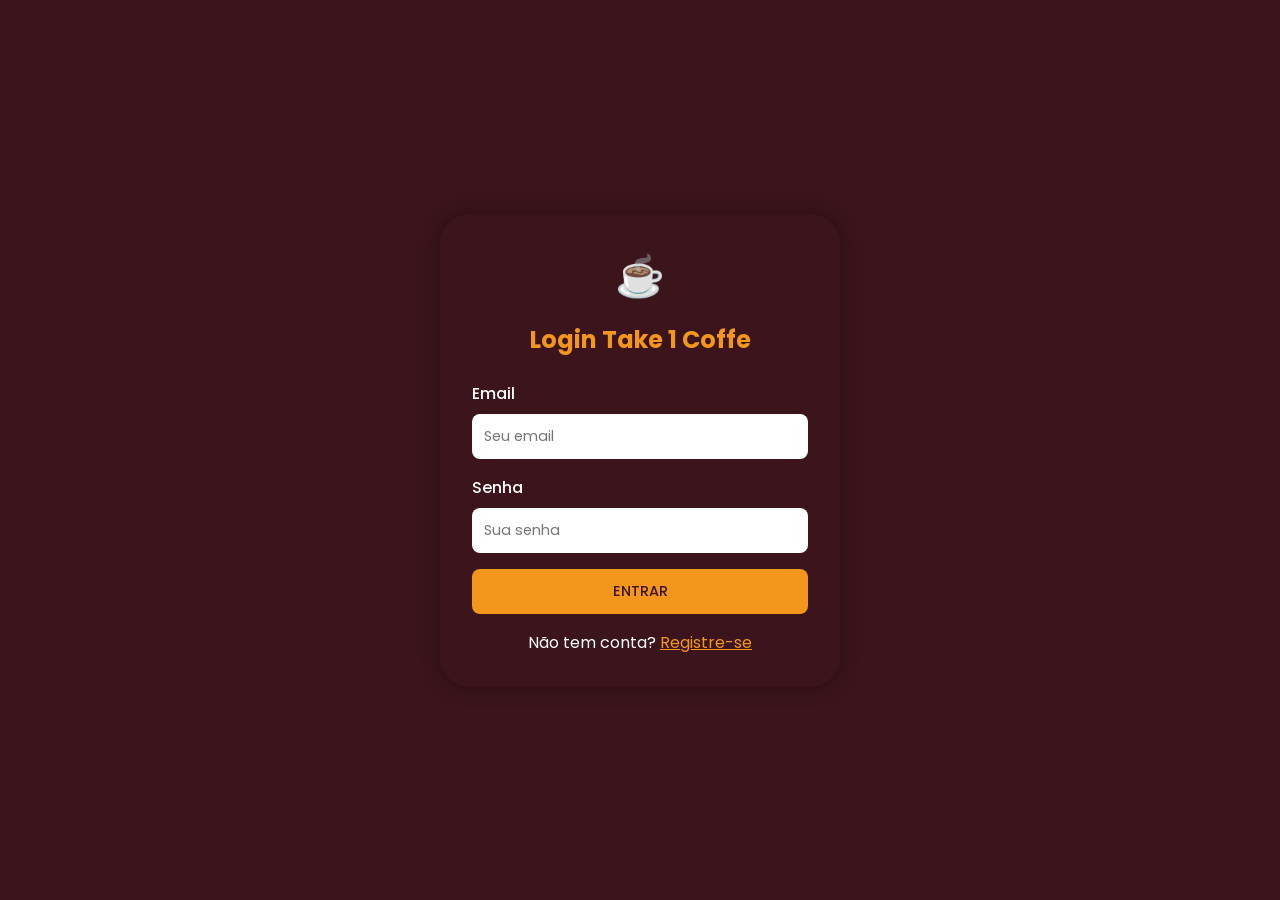
<file: login.html>
<!DOCTYPE html>
<html lang="pt-br">
<head>
  <meta charset="UTF-8" />
  <meta name="viewport" content="width=device-width, initial-scale=1.0" />
  <title>Login | Take 1 Coffe</title>
  <link rel="stylesheet" href="style.css" />
  <style>
    body {
      background-color: var(--primary-color);
      color: var(--white-color);
      font-family: var(--font-family);
      display: flex;
      justify-content: center;
      align-items: center;
      height: 100vh;
    }

    .login-container {
      background: var(--background-color);
      padding: 2rem;
      border-radius: var(--border-radius-m);
      box-shadow: 0 0 20px rgba(0, 0, 0, 0.3);
      width: 100%;
      max-width: 400px;
      text-align: center;
    }

    .login-container .icon {
      font-size: 2.5rem;
      margin-bottom: 1rem;
    }

    .login-container h2 {
      margin-bottom: 1.5rem;
      color: var(--secondary-color);
    }

    .form-group {
      margin-bottom: 1rem;
      text-align: left;
    }

    .form-group label {
      display: block;
      margin-bottom: 0.5rem;
      font-weight: var(--font-weight-medium);
    }

    .form-group input {
      width: 100%;
      padding: 0.75rem;
      border-radius: var(--border-radius-s);
      border: none;
      font-size: var(--font-size-s);
    }

    .form-group input:focus {
      outline: 2px solid var(--secondary-color);
    }

    .login-button {
      width: 100%;
      padding: 0.75rem;
      background-color: var(--secondary-color);
      color: var(--primary-color);
      font-size: var(--font-size-s);
      font-weight: var(--font-weight-medium);
      border: none;
      border-radius: var(--border-radius-s);
      cursor: pointer;
      transition: 0.3s ease;
      text-transform: uppercase;
    }

    .login-button:hover {
      background-color: var(--accent-color);
    }

    .register-link {
      text-align: center;
      margin-top: 1rem;
      font-size: var(--font-size-xs);
    }

    .register-link a {
      color: var(--secondary-color);
      text-decoration: underline;
    }
  </style>
</head>
<body>
  <div class="login-container">
    <div class="icon">☕</div>
    <h2>Login Take 1 Coffe</h2>
    <form action="login.php" method="POST">
      <div class="form-group">
        <label for="email">Email</label>
        <input type="email" name="email" id="email" placeholder="Seu email" required />
      </div>
      <div class="form-group">
        <label for="senha">Senha</label>
        <input type="password" name="password" id="senha" placeholder="Sua senha" required />
      </div>
      <button type="submit" class="login-button">Entrar</button>
    </form>
    <div class="register-link">
      <p>Não tem conta? <a href="register.html">Registre-se</a></p>
    </div>
  </div>
</body>
</html>
</file>
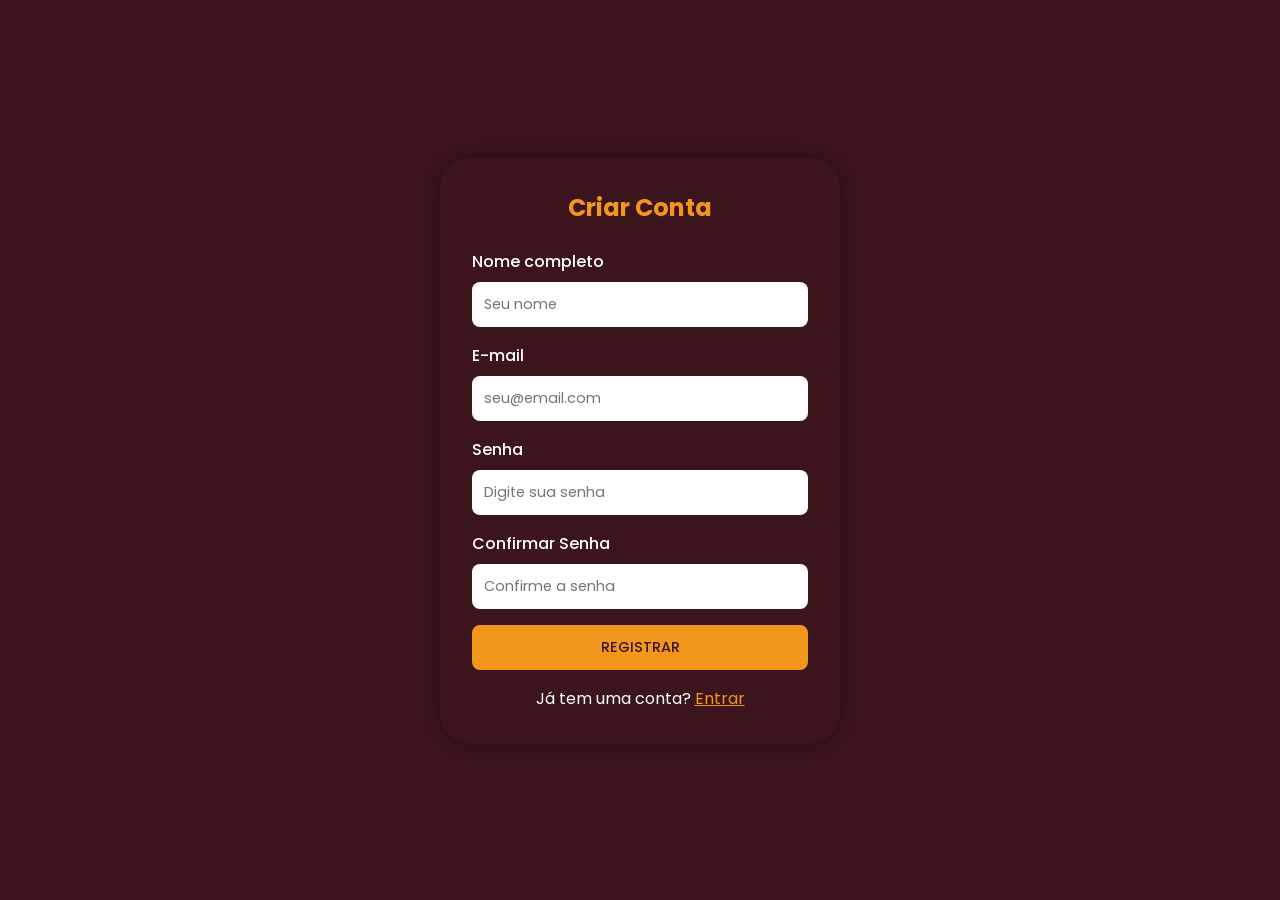
<file: register.html>
<!DOCTYPE html>
<html lang="pt-br">
<head>
  <meta charset="UTF-8" />
  <meta name="viewport" content="width=device-width, initial-scale=1.0"/>
  <title>Registro - Take1Coffe</title>
  <link rel="stylesheet" href="style.css" />
  <style>
    body {
      background-color: var(--primary-color);
      color: var(--white-color);
      font-family: var(--font-family);
      display: flex;
      justify-content: center;
      align-items: center;
      height: 100vh;
    }

    .register-container {
      background: var(--background-color);
      padding: 2rem;
      border-radius: var(--border-radius-m);
      box-shadow: 0 0 20px rgba(0, 0, 0, 0.3);
      width: 100%;
      max-width: 400px;
    }

    .register-container h2 {
      text-align: center;
      margin-bottom: 1.5rem;
      color: var(--secondary-color);
    }

    .form-group {
      margin-bottom: 1rem;
    }

    .form-group label {
      display: block;
      margin-bottom: 0.5rem;
      font-weight: var(--font-weight-medium);
    }

    .form-group input {
      width: 100%;
      padding: 0.75rem;
      border-radius: var(--border-radius-s);
      border: none;
      font-size: var(--font-size-s);
    }

    .form-group input:focus {
      outline: 2px solid var(--secondary-color);
    }

    .register-button {
      width: 100%;
      padding: 0.75rem;
      background-color: var(--secondary-color);
      color: var(--primary-color);
      font-size: var(--font-size-s);
      font-weight: var(--font-weight-medium);
      border: none;
      border-radius: var(--border-radius-s);
      cursor: pointer;
      transition: 0.3s ease;
      text-transform: uppercase;
    }

    .register-button:hover {
      background-color: var(--accent-color);
    }

    .login-link {
      text-align: center;
      margin-top: 1rem;
      font-size: var(--font-size-xs);
    }

    .login-link a {
      color: var(--secondary-color);
      text-decoration: underline;
    }

  </style>
</head>
<body>

  <div class="register-container">
    <h2>Criar Conta</h2>
    <form action="register.php" method="POST">
      <div class="form-group">
        <label for="name">Nome completo</label>
        <input type="text" id="name" name="name" placeholder="Seu nome" required>
      </div>
      <div class="form-group">
        <label for="email">E-mail</label>
        <input type="email" id="email" name="email" placeholder="seu@email.com" required>
      </div>
      <div class="form-group">
        <label for="password">Senha</label>
        <input type="password" id="password" name="password" placeholder="Digite sua senha" required>
      </div>
      <div class="form-group">
        <label for="confirm-password">Confirmar Senha</label>
        <input type="password" id="confirm-password" name="confirm-password" placeholder="Confirme a senha" required>
      </div>
      <button type="submit" class="register-button">Registrar</button>
    </form>
    <div class="login-link">
      Já tem uma conta? <a href="login.html">Entrar</a>
    </div>
  </div>

</body>
</html>
</file>
<file: style.css>
/* Google Fonts Link */
@import url('https://fonts.googleapis.com/css2?family=Miniver&family=Poppins:ital,wght@0,400;0,500;0,600;0,700;1,400&display=swap');

* {
  padding: 0;
  margin: 0;
  box-sizing: border-box;
  font-family: "Poppins", sans-serif;
}
 
:root {
  /* Colors */
  --white-color: #fff;
  --dark-color: #252525;
  --primary-color: #3b141c;
  --secondary-color: #f3961c;
  --light-pink-color: #faf4f5;
  --medium-gray-color: #ccc;

  /* Font size */
  --font-size-s: 0.9rem;
  --font-size-n: 1rem;
  --font-size-m: 1.12rem;
  --font-size-l: 1.5rem;
  --font-size-xl: 2rem;
  --font-size-xxl: 2.3rem;

  /* Font weight */
  --font-weight-normal: 400;
  --font-weight-medium: 500;
  --font-weight-semibold: 600;
  --font-weight-bold: 700;

  /* Border radius */
  --border-radius-s: 8px;
  --border-radius-m: 30px;
  --border-radius-circle: 50%;

  /* Site max width */
  --site-max-width: 1300px;
}

html {
  scroll-behavior: smooth;
}

/* Stylings for whole site */
ul {
  list-style: none;
}

a {
  text-decoration: none;
}

button {
  cursor: pointer;
  background: none;
  border: none;
}

img {
  width: 100%;
}

:where(section, footer) .section-content {
  margin: 0 auto;
  padding: 0 20px;
  max-width: var(--site-max-width);
}

section .section-title {
  text-align: center;
  padding: 60px 0 100px;
  text-transform: uppercase;
  font-size: var(--font-size-xl);
}

section .section-title::after {
  content: "";
  width: 80px;
  height: 5px;
  display: block;
  margin: 10px auto 0;
  background: var(--secondary-color);
  border-radius: var(--border-radius-s);
}

.nav-auth-buttons {
  display: flex;
  gap: 10px;
  margin-left: auto;
}

.auth-button {
  padding: 8px 16px;
  background-color: var(--secondary-color);
  color: white;
  border-radius: var(--border-radius-s);
  text-decoration: none;
  font-weight: var(--font-weight-medium);
  transition: 0.3s ease;
}

.auth-button:hover {
  background-color: var(--accent-color);
}

/* Navbar styling */
header {
  z-index: 5;
  width: 100%;
  position: fixed;
  background: var(--primary-color);
}

header .navbar {
  display: flex;
  padding: 20px;
  align-items: center;
  margin: 0 auto;
  justify-content: space-between;
  max-width: var(--site-max-width);
}

.navbar .nav-logo .logo-text {
  color: var(--white-color);
  font-size: var(--font-size-xl);
  font-weight: var(--font-weight-semibold);
}

.navbar .nav-menu {
  gap: 10px;
  display: flex;
}

.navbar .nav-menu .nav-link {
  padding: 10px 18px;
  color: var(--white-color);
  font-size: var(--font-size-m);
  border-radius: var(--border-radius-m);
  transition: 0.3s ease;
}

.navbar .nav-menu .nav-link:hover {
  color: var(--primary-color);
  background: var(--secondary-color);
}

.navbar :where(#menu-open-button, #menu-close-button) {
  display: none;
}

/* Hero section styling */
.hero-section {
  min-height: 100vh;
  background: var(--primary-color);
}

.hero-section .section-content {
  display: flex;
  padding-top: 40px;
  align-items: center;
  min-height: 100vh;
  justify-content: space-between;
}

.hero-section .hero-details {
  color: var(--white-color);
}

.hero-section .hero-details .title {
  font-size: var(--font-size-xxl);
  color: var(--secondary-color);
  font-family: "Miniver", sans-serif;
}

.hero-section .hero-details .subtitle {
  margin-top: 8px;
  max-width: 70%;
  font-size: var(--font-size-xl);
  font-weight: var(--font-weight-semibold);
}

.hero-section .hero-details .description {
  max-width: 70%;
  margin: 24px 0 40px;
  font-size: var(--font-size-m);
}

.hero-section .hero-details .buttons {
  display: flex;
  gap: 23px;
}

.hero-section .hero-details .button {
  padding: 10px 26px;
  display: block;
  border: 2px solid transparent;
  border-radius: var(--border-radius-m);
  background: var(--secondary-color);
  color: var(--primary-color);
  font-size: var(--font-size-m);
  font-weight: var(--font-weight-medium);
  transition: 0.3s ease;
}

.hero-section .hero-details .button:hover,
.hero-section .hero-details .button.contact-us {
  color: var(--white-color);
  border-color: var(--white-color);
  background: transparent;
}

.hero-section .hero-details .button.contact-us:hover {
  color: var(--primary-color);
  background: var(--secondary-color);
  border-color: var(--secondary-color);
}

.hero-section .hero-image-wrapper {
  max-width: 500px;
  margin-right: 30px;
}

/* About section styling */
.about-section {
  padding: 120px 0;
  background: var(--light-pink-color);
}

.about-section .section-content {
  display: flex;
  gap: 50px;
  align-items: center;
  justify-content: space-between;
}

.about-section .about-image-wrapper .about-image {
  height: 400px;
  width: 400px;
  object-fit: cover;
  border-radius: var(--border-radius-circle);
}

.about-section .about-details {
  max-width: 50%;
}

.about-section .about-details .section-title {
  padding: 0;
}

.about-section .about-details .text {
  line-height: 30px;
  margin: 50px 0 30px;
  text-align: center;
  font-size: var(--font-size-m);
}

.about-section .social-link-list {
  display: flex;
  gap: 25px;
  justify-content: center;
}

.about-section .social-link-list .social-link {
  color: var(--primary-color);
  font-size: var(--font-size-l);
  transition: 0.2s ease;
}

.about-section .social-link-list .social-link:hover {
  color: var(--secondary-color);
}

/* Menu section styling */
.menu-section {
  color: var(--white-color);
  background: var(--dark-color);
  padding: 50px 0 100px;
}

.menu-section .menu-list {
  display: flex;
  gap: 110px;
  flex-wrap: wrap;
  align-items: center;
  justify-content: space-between;
}

.menu-section .menu-list .menu-item {
  display: flex;
  text-align: center;
  flex-direction: column;
  align-items: center;
  justify-content: space-between;
  width: calc(100% / 3 - 110px);
}

.menu-section .menu-list .menu-item .menu-image {
  width: 83%;
  aspect-ratio: 1;
  margin-bottom: 15px;
  object-fit: contain;
}

.menu-section .menu-list .menu-item .name {
  margin: 12px 0;
  font-size: var(--font-size-l);
  font-weight: var(--font-weight-semibold);
}

.menu-section .menu-list .menu-item .text {
  font-size: var(--font-size-m);
}

/* Testimonials section styling */
.testimonials-section {
  padding: 50px 0 100px;
  background: var(--light-pink-color);
}

.testimonials-section .slider-wrapper {
  overflow: hidden;
  margin: 0 60px 50px;
}

.testimonials-section .testimonial {
  user-select: none;
  padding: 35px;
  display: flex;
  flex-direction: column;
  justify-content: center;
  align-items: center;
  text-align: center;
}

.testimonials-section .testimonial .user-image {
  width: 180px;
  height: 180px;
  margin-bottom: 50px;
  object-fit: cover;
  border-radius: var(--border-radius-circle);
}

.testimonials-section .testimonial .name {
  margin-bottom: 16px;
  font-size: var(--font-size-m);
}

.testimonials-section .testimonial .feedback {
  line-height: 25px;
}

.testimonials-section .swiper-pagination-bullet {
  width: 15px;
  height: 15px;
  opacity: 1;
  background: var(--secondary-color);
}

.testimonials-section .swiper-slide-button {
  color: var(--secondary-color);
  margin-top: -50px;
  transition: 0.3s ease;
}

.testimonials-section .swiper-slide-button:hover {
  color: var(--primary-color);
}

/* Gallery section styling */
.gallery-section {
  padding: 50px 0 100px;
}

.gallery-section .gallery-list {
  display: flex;
  gap: 32px;
  flex-wrap: wrap;
}

.gallery-section .gallery-list .gallery-item {
  overflow: hidden;
  border-radius: var(--border-radius-s);
  width: calc(100% / 3 - 32px);
}

.gallery-section .gallery-item .gallery-image {
  width: 100%;
  height: 100%;
  cursor: zoom-in;
  transition: 0.3s ease;
}

.gallery-section .gallery-item:hover .gallery-image {
  transform: scale(1.3);
}

/* Contact section styling */
.contact-section {
  padding: 50px 0 100px;
  background: var(--light-pink-color);
}

.contact-section .section-content {
  display: flex;
  gap: 48px;
  align-items: center;
  justify-content: space-between;
}

.contact-section .contact-info-list .contact-info {
  display: flex;
  gap: 20px;
  margin: 20px 0;
  align-items: center;
}

.contact-section .contact-info-list .contact-info i {
  font-size: var(--font-size-m);
}

.contact-section .contact-form .form-input {
  width: 100%;
  height: 50px;
  padding: 0 12px;
  outline: none;
  margin-bottom: 16px;
  font-size: var(--font-size-s);
  border-radius: var(--border-radius-s);
  border: 1px solid var(--medium-gray-color);
}

.contact-section .contact-form {
  max-width: 50%;
}

.contact-section .contact-form textarea.form-input {
  height: 100px;
  padding: 12px;
  resize: vertical;
}

.contact-section .contact-form .form-input:focus {
  border-color: var(--secondary-color);
}

.contact-section .contact-form .submit-button {
  padding: 10px 28px;
  outline: none;
  margin-top: 10px;
  border: 1px solid var(--primary-color);
  border-radius: var(--border-radius-m);
  background: var(--primary-color);
  color: var(--white-color);
  font-size: var(--font-size-m);
  font-weight: var(--font-weight-medium);
  transition: 0.3s ease;
}

.contact-section .contact-form .submit-button:hover {
  color: var(--primary-color);
  background: transparent;
}

/* Footer section styling */
.footer-section {
  padding: 20px 0;
  background: var(--dark-color);
}

.footer-section .section-content {
  display: flex;
  align-items: center;
  justify-content: space-between;
}

.footer-section :where(.copyright-text, .social-link, .policy-link) {
  color: var(--white-color);
  transition: 0.2s ease;
}

.footer-section .social-link-list {
  display: flex;
  gap: 25px;
}

.footer-section .social-link-list .social-link {
  font-size: var(--font-size-l);
}

.footer-section .social-link-list .social-link:hover,
.footer-section .policy-text .policy-link:hover {
  color: var(--secondary-color);
}

.footer-section .policy-text .separator {
  color: #fff;
  margin: 0 5px;
}

.user-info {
  display: flex;
  align-items: center;
  gap: 1rem;
  color: var(--white-color);
}

.logout-link {
  background-color: var(--secondary-color);
  padding: 0.5rem 1rem;
  border-radius: var(--border-radius-s);
  color: var(--primary-color);
  text-decoration: none;
  font-weight: var(--font-weight-medium);
  transition: 0.3s;
}

.logout-link:hover {
  background-color: var(--accent-color);
}

/* Responsive media query code for max width 1024px */
@media screen and (max-width: 1024px) {
  .menu-section .menu-list {
    gap: 60px;
  }

  .menu-section .menu-list .menu-item {
    width: calc(100% / 3 - 60px);
  }

}

/* Responsive media query code for max width 900px */
@media screen and (max-width: 900px) {
  :root {
    --font-size-m: 1rem;
    --font-size-l: 1.3rem;
    --font-size-xl: 1.5rem;
    --font-size-xxl: 1.8rem;
  }

  body.show-mobile-menu {
    overflow: hidden;
  }

  body.show-mobile-menu header::before {
    content: "";
    content: '';
    position: fixed;
    top: 0;
    left: 0;
    height: 100%;
    width: 100%;
    backdrop-filter: blur(5px);
    background: rgba(0, 0, 0, 0.2);
  }

  .navbar :is(#menu-open-button, #menu-close-button) {
    font-size: var(--font-size-l);

    display: block;
  }

  .navbar :is(#menu-open-button, #menu-close-button):hover {
    color: var(--secondary-color) !important;
  }

  .navbar #menu-open-button {
    color: #fff;
  }

  .navbar .nav-menu #menu-close-button {
    position: absolute;
    right: 30px;
    top: 30px;
  }

  .navbar .nav-menu {
    display: block;
    background: #fff;
    position: fixed;
    top: 0;
    left: -300px;
    height: 100%;
    width: 300px;
    display: flex;
    align-items: center;
    flex-direction: column;
    padding-top: 100px;
    transition: left 0.2s ease;
  }

  body.show-mobile-menu .nav-menu {
    left: 0;
  }

  .navbar .nav-menu .nav-link {
    display: block;
    margin-top: 17px;
    padding: 10px 22px;
    color: var(--dark-color);
    font-size: var(--font-size-l);
  }

  .hero-section .section-content {
    text-align: center;
    gap: 50px;
    padding: 30px 20px 20px;
    justify-content: center;
    flex-direction: column-reverse;
  }

  .hero-section .hero-details :is(.subtitle, .description),
  .about-section .about-details,
  .contact-section .contact-form {
    max-width: 100%;
  }

  .hero-section .hero-details .buttons {
    justify-content: center;
  }

  .hero-section .hero-image-wrapper {
    max-width: 270px;
    margin-right: 0;
  }

  .about-section .section-content {
    gap: 70px;
    flex-direction: column-reverse;
  }

  .about-section .about-image-wrapper .about-image {
    width: 100%;
    height: 100%;
    aspect-ratio: 1;
    max-width: 250px;
  }

  .menu-section .menu-list {
    gap: 30px;
  }

  .menu-section .menu-list .menu-item {
    width: calc(100% / 2 - 30px);
  }

  .menu-section .menu-list .menu-item .menu-image {
    max-width: 200px;
  }

  .gallery-section .gallery-list {
    gap: 30px;
  }

  .gallery-section .gallery-list .gallery-item {
    width: calc(100% / 2 - 30px);
  }

  .contact-section .section-content {
    align-items: center;
    flex-direction: column-reverse;
  }
}

/* Responsive media query code for max width 640px */
@media screen and (max-width: 640px) {

  .menu-section .menu-list .menu-item,
  .gallery-section .gallery-list .gallery-item {
    width: 100%;
  }

  .menu-section .menu-list {
    gap: 60px;
  }

  .testimonials-section .slider-wrapper {
    margin: 0 0 30px;
  }

  .testimonials-section .swiper-slide-button {
    display: none;
  }

  .footer-section .section-content {
    flex-direction: column;
    gap: 20px;
  }
</file>
